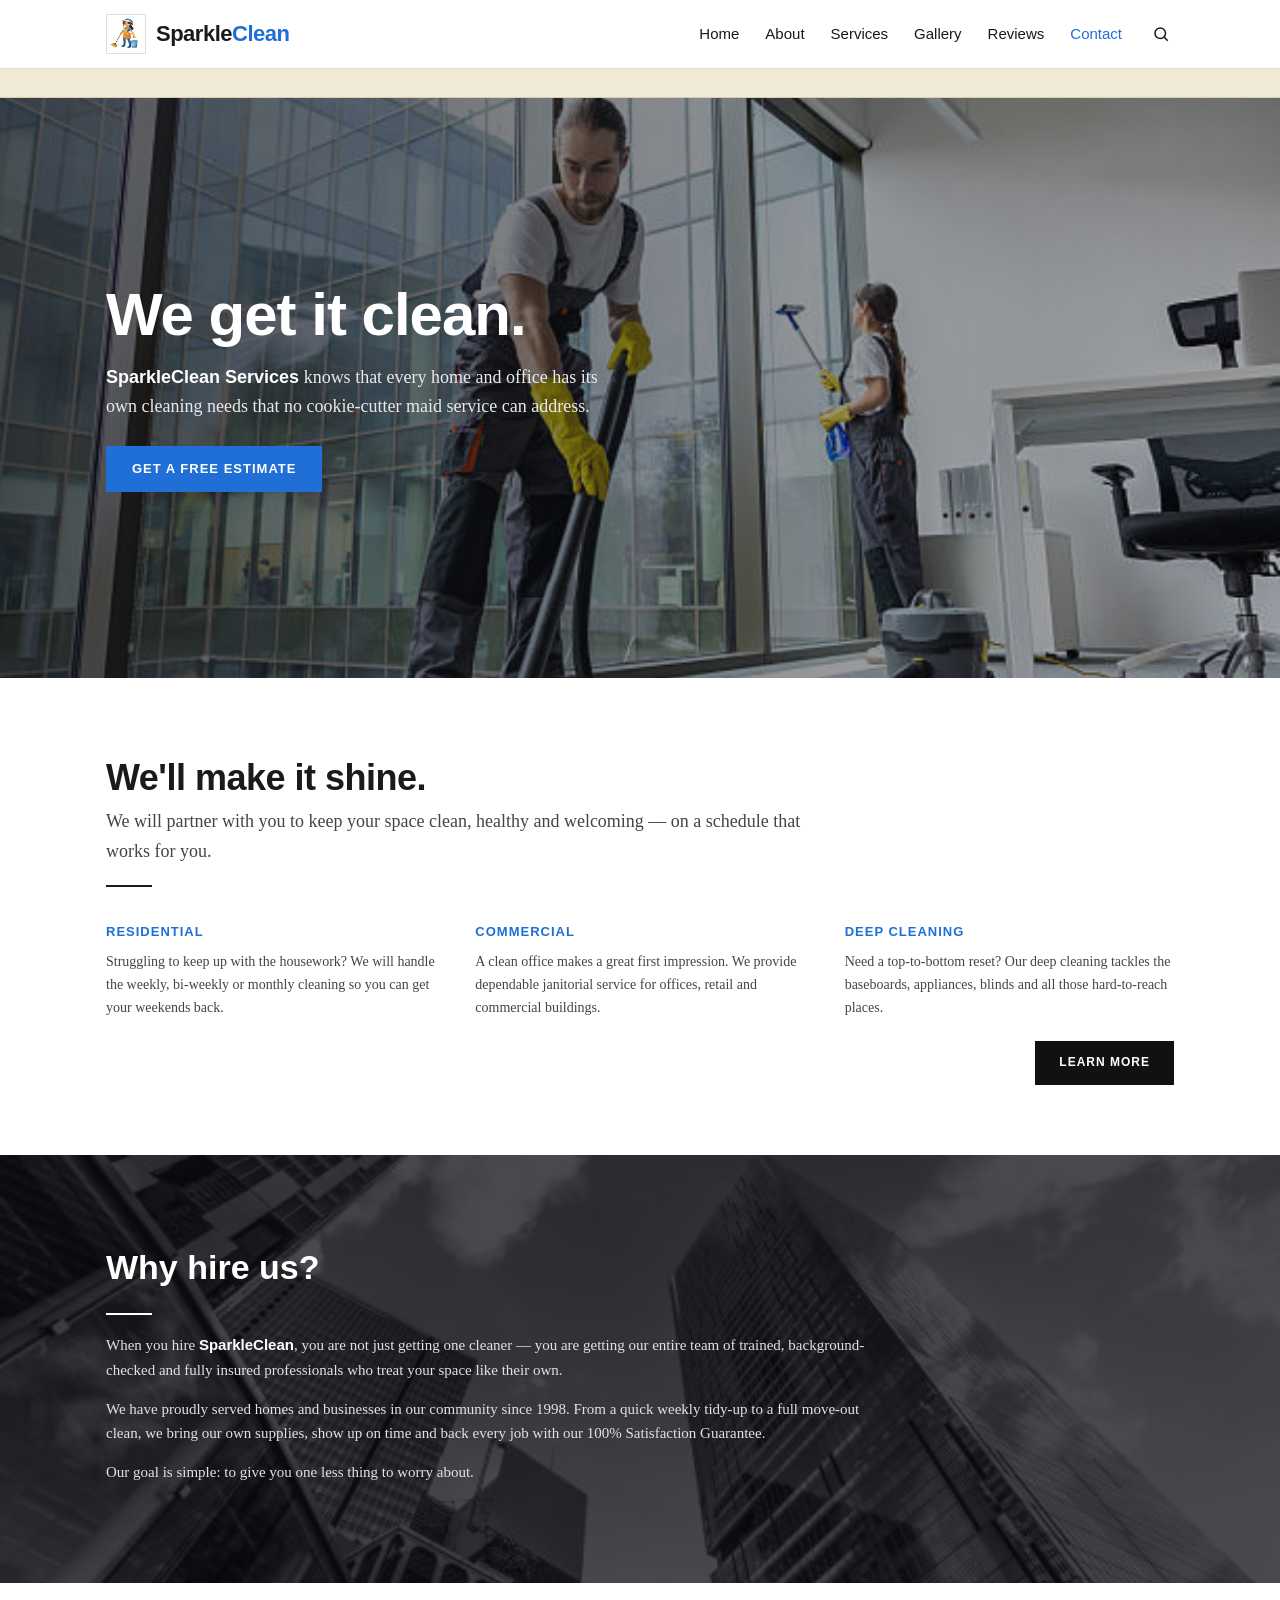
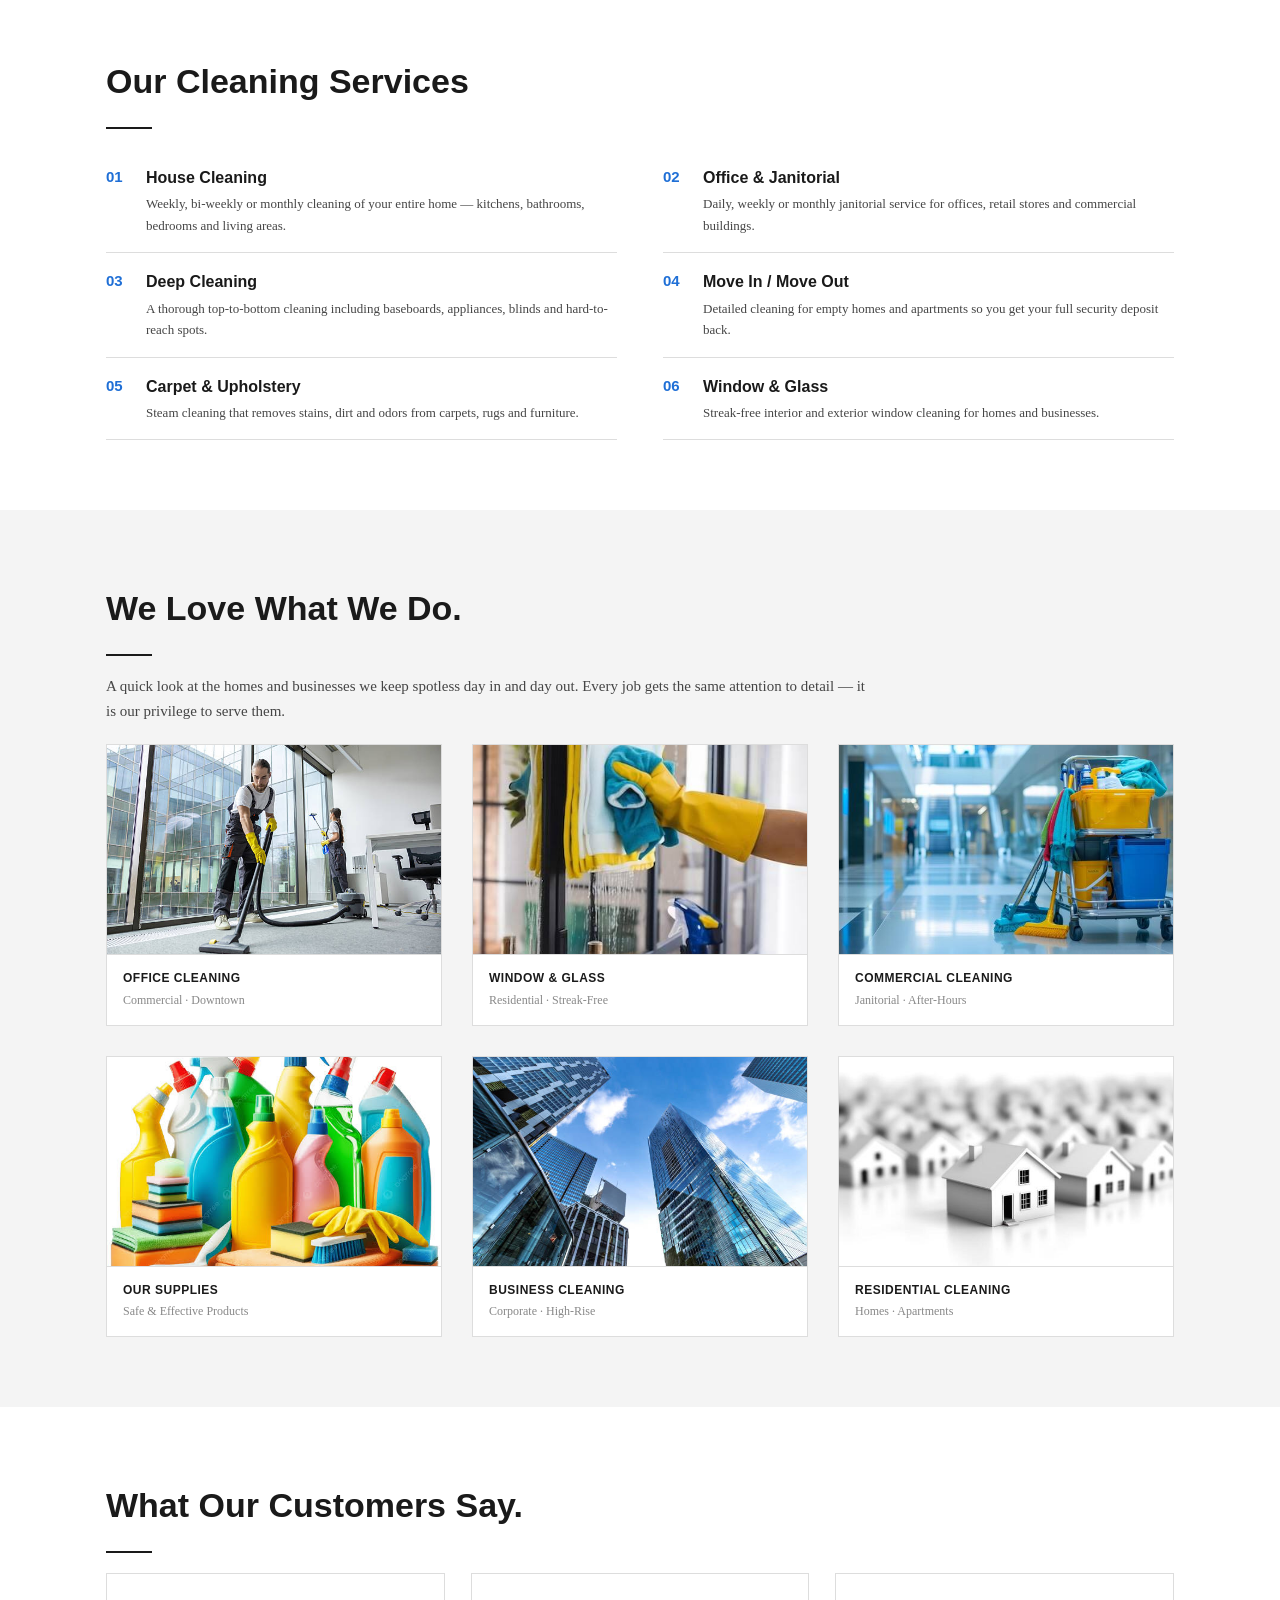
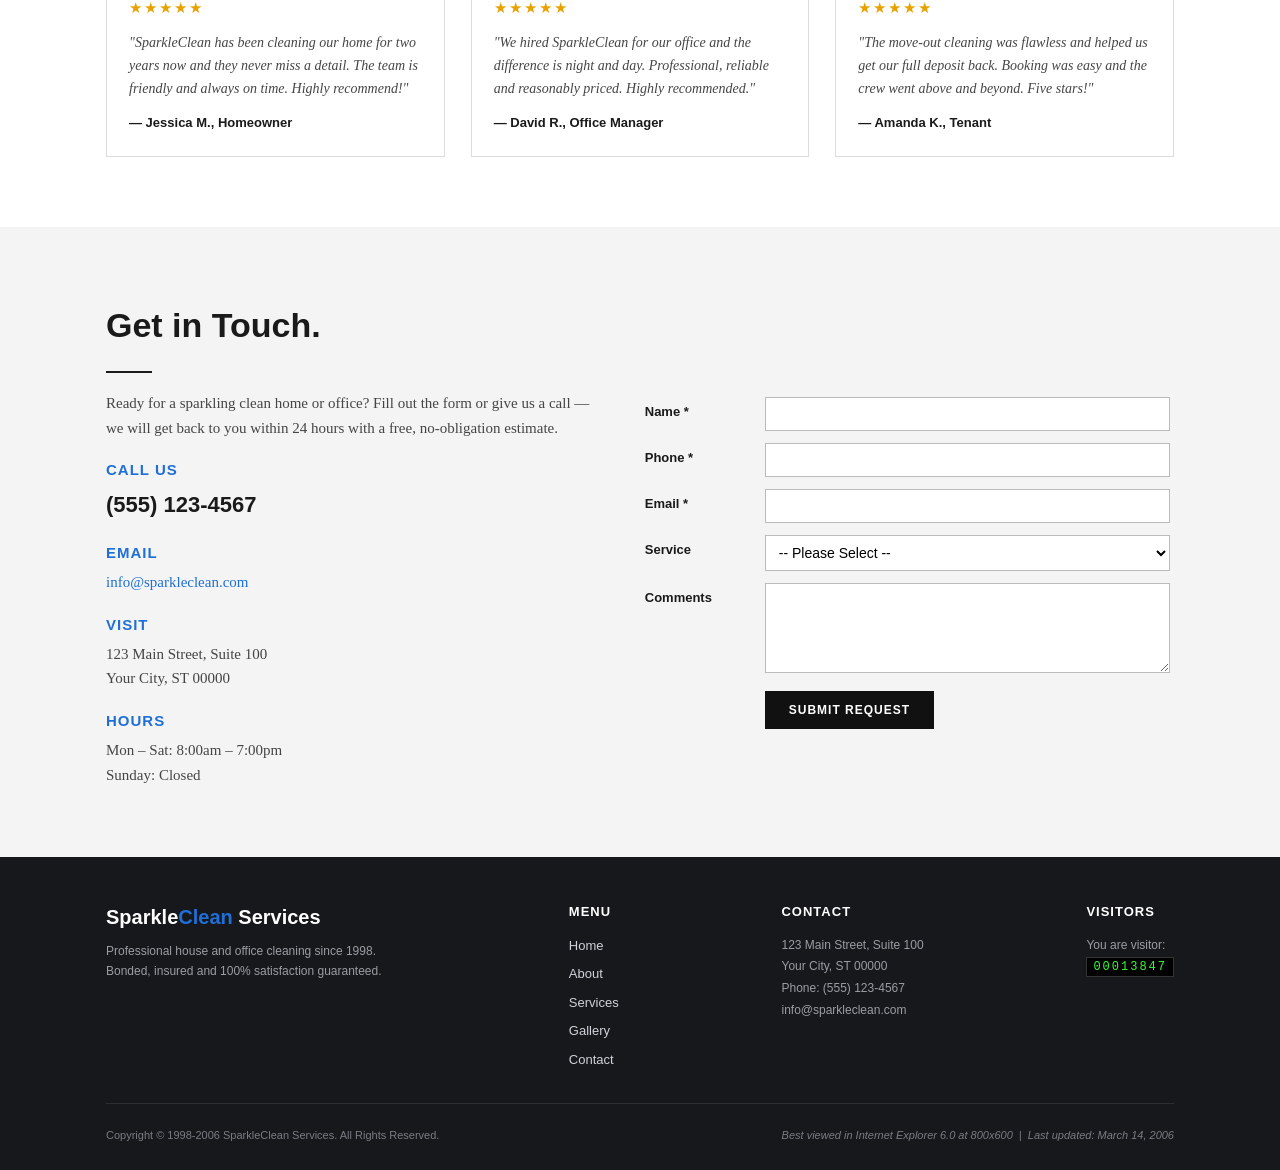
<file: index.html>
<!DOCTYPE html>
<html lang="en">
<head>
  <meta charset="utf-8">
  <meta name="viewport" content="width=device-width, initial-scale=1.0">
  <title>SparkleClean Services - House &amp; Office Cleaning</title>
  <meta name="description" content="SparkleClean Services - Professional house and office cleaning since 1998. Reliable, affordable, bonded and insured. Call today for a FREE estimate!">
  <link rel="stylesheet" href="css/style.css">
</head>
<body>

  <!-- ============ HEADER ============ -->
  <header class="site-header">
    <div class="hdr-inner">
      <a href="#top" class="brand">
        <img src="assets/images/cleaner-mascot.jpg" alt="SparkleClean logo">
        <span class="bt">Sparkle<span>Clean</span></span>
      </a>
      <nav class="mainnav">
        <a href="#top" class="active">Home</a>
        <a href="#about">About</a>
        <a href="#services">Services</a>
        <a href="#gallery">Gallery</a>
        <a href="#testimonials">Reviews</a>
        <a href="#contact">Contact</a>
        <button class="searchbtn" id="searchBtn" aria-label="Show search">
          <svg width="18" height="18" viewBox="0 0 24 24" fill="none" stroke="currentColor" stroke-width="2">
            <circle cx="11" cy="11" r="7"></circle><line x1="21" y1="21" x2="16.5" y2="16.5"></line>
          </svg>
        </button>
        <span class="searchbox" id="searchBox"><input type="text" placeholder="Search..."></span>
      </nav>
    </div>
  </header>

  <!-- ============ MARQUEE STRIP (kept) ============ -->
  <div class="marquee-strip">
    <span class="track">&#9733; SPECIAL OFFER: Save 10% on your first cleaning when you mention this website! &nbsp; &bull; &nbsp;
      Now booking new customers in your area &mdash; call (555) 123-4567 today! &nbsp; &bull; &nbsp; &#9733;</span>
  </div>

  <!-- ============ HERO ============ -->
  <section class="hero" id="top">
    <div class="wrap hero-inner">
      <h1>We get it clean.</h1>
      <p><span class="lead-name">SparkleClean Services</span> knows that every home and office
      has its own cleaning needs that no cookie-cutter maid service can address.</p>
      <a href="#contact" class="hero-cta">Get a Free Estimate</a>
    </div>
  </section>

  <!-- ============ INTRO + FEATURES ============ -->
  <section class="section intro">
    <div class="wrap">
      <h2>We'll make it shine.</h2>
      <p class="sub">We will partner with you to keep your space clean, healthy and welcoming &mdash;
      on a schedule that works for you.</p>
      <div class="rule"></div>

      <div class="features">
        <div class="feature">
          <div class="flabel">Residential</div>
          <p>Struggling to keep up with the housework? We will handle the weekly, bi-weekly or
          monthly cleaning so you can get your weekends back.</p>
        </div>
        <div class="feature">
          <div class="flabel">Commercial</div>
          <p>A clean office makes a great first impression. We provide dependable janitorial
          service for offices, retail and commercial buildings.</p>
        </div>
        <div class="feature">
          <div class="flabel">Deep Cleaning</div>
          <p>Need a top-to-bottom reset? Our deep cleaning tackles the baseboards, appliances,
          blinds and all those hard-to-reach places.</p>
        </div>
      </div>

      <div class="learn-wrap">
        <a href="#services" class="btn-black">Learn More</a>
      </div>
    </div>
  </section>

  <!-- ============ WHY BAND (full-bleed dark photo) ============ -->
  <section class="whyband" id="about">
    <div class="wrap">
      <h2>Why hire us?</h2>
      <div class="rule"></div>
      <p>When you hire <span class="lead-name">SparkleClean</span>, you are not just getting one
      cleaner &mdash; you are getting our entire team of trained, background-checked and fully
      insured professionals who treat your space like their own.</p>
      <p>We have proudly served homes and businesses in our community since 1998. From a quick
      weekly tidy-up to a full move-out clean, we bring our own supplies, show up on time and
      back every job with our 100% Satisfaction Guarantee.</p>
      <p>Our goal is simple: to give you one less thing to worry about.</p>
    </div>
  </section>

  <!-- ============ SERVICES ============ -->
  <section class="section services" id="services">
    <div class="wrap">
      <h2>Our Cleaning Services</h2>
      <div class="rule"></div>
      <div class="svc-grid">
        <div class="svc-row">
          <div class="num">01</div>
          <div><h3>House Cleaning</h3><p>Weekly, bi-weekly or monthly cleaning of your entire home &mdash; kitchens, bathrooms, bedrooms and living areas.</p></div>
        </div>
        <div class="svc-row">
          <div class="num">02</div>
          <div><h3>Office &amp; Janitorial</h3><p>Daily, weekly or monthly janitorial service for offices, retail stores and commercial buildings.</p></div>
        </div>
        <div class="svc-row">
          <div class="num">03</div>
          <div><h3>Deep Cleaning</h3><p>A thorough top-to-bottom cleaning including baseboards, appliances, blinds and hard-to-reach spots.</p></div>
        </div>
        <div class="svc-row">
          <div class="num">04</div>
          <div><h3>Move In / Move Out</h3><p>Detailed cleaning for empty homes and apartments so you get your full security deposit back.</p></div>
        </div>
        <div class="svc-row">
          <div class="num">05</div>
          <div><h3>Carpet &amp; Upholstery</h3><p>Steam cleaning that removes stains, dirt and odors from carpets, rugs and furniture.</p></div>
        </div>
        <div class="svc-row">
          <div class="num">06</div>
          <div><h3>Window &amp; Glass</h3><p>Streak-free interior and exterior window cleaning for homes and businesses.</p></div>
        </div>
      </div>
    </div>
  </section>

  <!-- ============ GALLERY (card grid) ============ -->
  <section class="section section-gray" id="gallery">
    <div class="wrap">
      <h2 style="font-family:Arial,sans-serif;font-size:34px;font-weight:bold;color:#1a1a1a;">We Love What We Do.</h2>
      <div class="rule"></div>
      <p style="max-width:760px;">A quick look at the homes and businesses we keep spotless day in and day out.
      Every job gets the same attention to detail &mdash; it is our privilege to serve them.</p>

      <div class="grid-cards">
        <div class="card">
          <div class="thumb"><img src="assets/images/office-vacuum.jpg" alt="Office cleaning"></div>
          <div class="cap"><div class="k">Office Cleaning</div><div class="d">Commercial &middot; Downtown</div></div>
        </div>
        <div class="card">
          <div class="thumb"><img src="assets/images/glass-cleaning.jpg" alt="Window and glass cleaning"></div>
          <div class="cap"><div class="k">Window &amp; Glass</div><div class="d">Residential &middot; Streak-Free</div></div>
        </div>
        <div class="card">
          <div class="thumb"><img src="assets/images/office-corridor.jpg" alt="Commercial corridor cleaning"></div>
          <div class="cap"><div class="k">Commercial Cleaning</div><div class="d">Janitorial &middot; After-Hours</div></div>
        </div>
        <div class="card">
          <div class="thumb"><img src="assets/images/cleaning-supplies.jpg" alt="Cleaning supplies"></div>
          <div class="cap"><div class="k">Our Supplies</div><div class="d">Safe &amp; Effective Products</div></div>
        </div>
        <div class="card">
          <div class="thumb"><img src="assets/images/corporate-building.jpg" alt="Corporate building cleaning"></div>
          <div class="cap"><div class="k">Business Cleaning</div><div class="d">Corporate &middot; High-Rise</div></div>
        </div>
        <div class="card">
          <div class="thumb"><img src="assets/images/residential-homes.jpg" alt="Residential home cleaning"></div>
          <div class="cap"><div class="k">Residential Cleaning</div><div class="d">Homes &middot; Apartments</div></div>
        </div>
      </div>
    </div>
  </section>

  <!-- ============ TESTIMONIALS ============ -->
  <section class="section" id="testimonials">
    <div class="wrap">
      <h2 style="font-family:Arial,sans-serif;font-size:34px;font-weight:bold;color:#1a1a1a;">What Our Customers Say.</h2>
      <div class="rule"></div>
      <div class="testi-grid">
        <div class="testi">
          <div class="stars">&#9733;&#9733;&#9733;&#9733;&#9733;</div>
          <div class="q">"SparkleClean has been cleaning our home for two years now and they never miss a detail. The team is friendly and always on time. Highly recommend!"</div>
          <div class="who">&mdash; Jessica M., Homeowner</div>
        </div>
        <div class="testi">
          <div class="stars">&#9733;&#9733;&#9733;&#9733;&#9733;</div>
          <div class="q">"We hired SparkleClean for our office and the difference is night and day. Professional, reliable and reasonably priced. Highly recommended."</div>
          <div class="who">&mdash; David R., Office Manager</div>
        </div>
        <div class="testi">
          <div class="stars">&#9733;&#9733;&#9733;&#9733;&#9733;</div>
          <div class="q">"The move-out cleaning was flawless and helped us get our full deposit back. Booking was easy and the crew went above and beyond. Five stars!"</div>
          <div class="who">&mdash; Amanda K., Tenant</div>
        </div>
      </div>
    </div>
  </section>

  <!-- ============ CONTACT ============ -->
  <section class="section section-gray contact" id="contact">
    <div class="wrap">
      <h2 style="font-family:Arial,sans-serif;font-size:34px;font-weight:bold;color:#1a1a1a;">Get in Touch.</h2>
      <div class="rule"></div>
      <div class="contact-cols">
        <div class="contact-info">
          <p>Ready for a sparkling clean home or office? Fill out the form or give us a call &mdash;
          we will get back to you within 24 hours with a free, no-obligation estimate.</p>
          <h3>Call Us</h3>
          <p class="big">(555) 123-4567</p>
          <h3>Email</h3>
          <p><a href="mailto:info@sparkleclean.com">info@sparkleclean.com</a></p>
          <h3>Visit</h3>
          <p>123 Main Street, Suite 100<br>Your City, ST 00000</p>
          <h3>Hours</h3>
          <p>Mon &ndash; Sat: 8:00am &ndash; 7:00pm<br>Sunday: Closed</p>
        </div>
        <div class="contact-form">
          <form name="quoteform" id="quoteForm" onsubmit="return submitQuote();" action="#">
            <table class="formtable">
              <tr><td class="lbl">Name *</td><td><input type="text" name="name"></td></tr>
              <tr><td class="lbl">Phone *</td><td><input type="text" name="phone"></td></tr>
              <tr><td class="lbl">Email *</td><td><input type="text" name="email"></td></tr>
              <tr><td class="lbl">Service</td><td>
                <select name="service">
                  <option>-- Please Select --</option>
                  <option>House Cleaning</option>
                  <option>Office &amp; Janitorial</option>
                  <option>Deep Cleaning</option>
                  <option>Move In / Move Out</option>
                  <option>Carpet &amp; Upholstery</option>
                  <option>Window &amp; Glass</option>
                </select>
              </td></tr>
              <tr><td class="lbl">Comments</td><td><textarea name="comments"></textarea></td></tr>
              <tr><td class="lbl"></td><td><button type="submit" class="btn-black">Submit Request</button></td></tr>
            </table>
          </form>
        </div>
      </div>
    </div>
  </section>

  <!-- ============ FOOTER ============ -->
  <footer class="site-footer">
    <div class="wrap">
      <div class="foot-top">
        <div class="foot-brand">
          <div class="bt">Sparkle<span>Clean</span> Services</div>
          <p>Professional house and office cleaning since 1998. Bonded, insured and 100% satisfaction guaranteed.</p>
        </div>
        <div class="foot-col foot-links">
          <h4>Menu</h4>
          <a href="#top">Home</a>
          <a href="#about">About</a>
          <a href="#services">Services</a>
          <a href="#gallery">Gallery</a>
          <a href="#contact">Contact</a>
        </div>
        <div class="foot-col">
          <h4>Contact</h4>
          <div class="foot-contact">
            123 Main Street, Suite 100<br>
            Your City, ST 00000<br>
            Phone: (555) 123-4567<br>
            info@sparkleclean.com
          </div>
        </div>
        <div class="foot-col">
          <h4>Visitors</h4>
          <div class="foot-contact">
            You are visitor:<br>
            <span class="hitcounter" id="hitcounter">00013847</span>
          </div>
        </div>
      </div>
      <div class="foot-bottom">
        <span>Copyright &copy; 1998-2006 SparkleClean Services. All Rights Reserved.</span>
        <span class="bestview">Best viewed in Internet Explorer 6.0 at 800x600 &nbsp;|&nbsp; Last updated: March 14, 2006</span>
      </div>
    </div>
  </footer>

  <script src="js/main.js"></script>
</body>
</html>
</file>
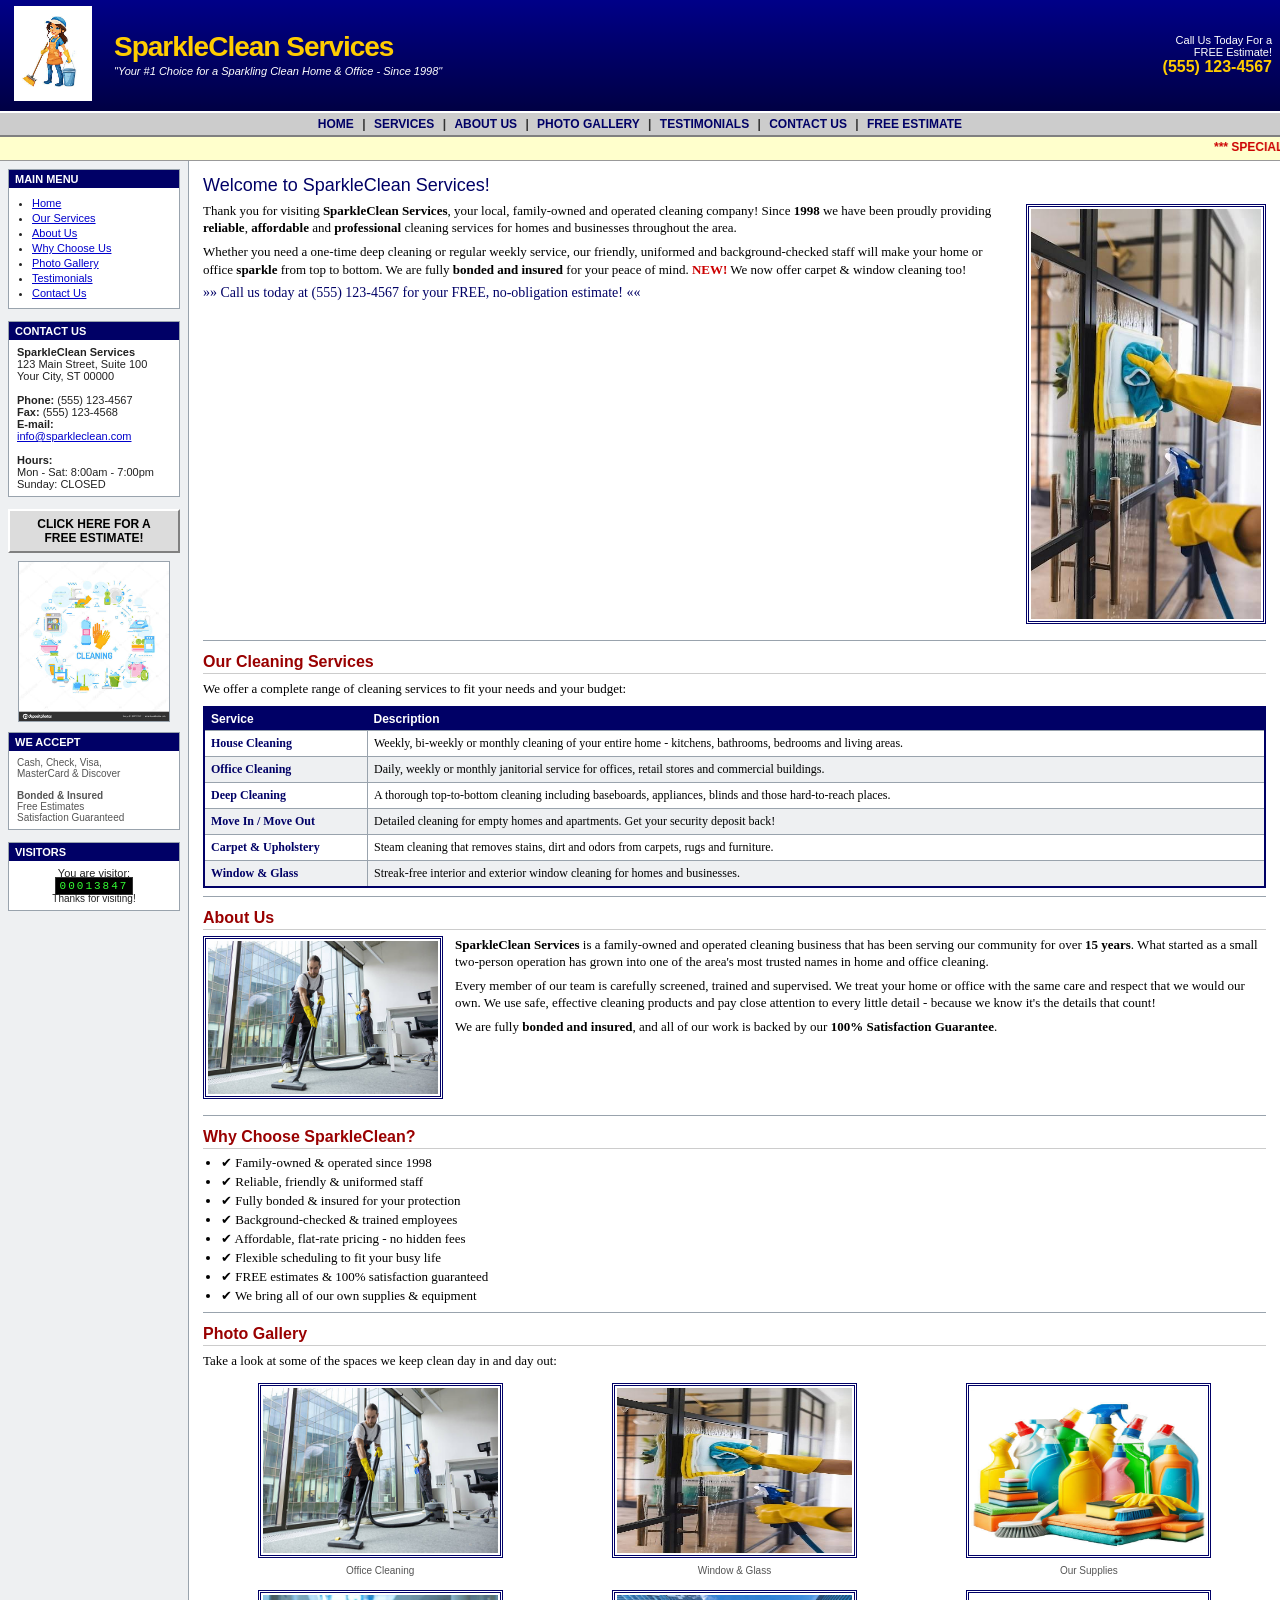
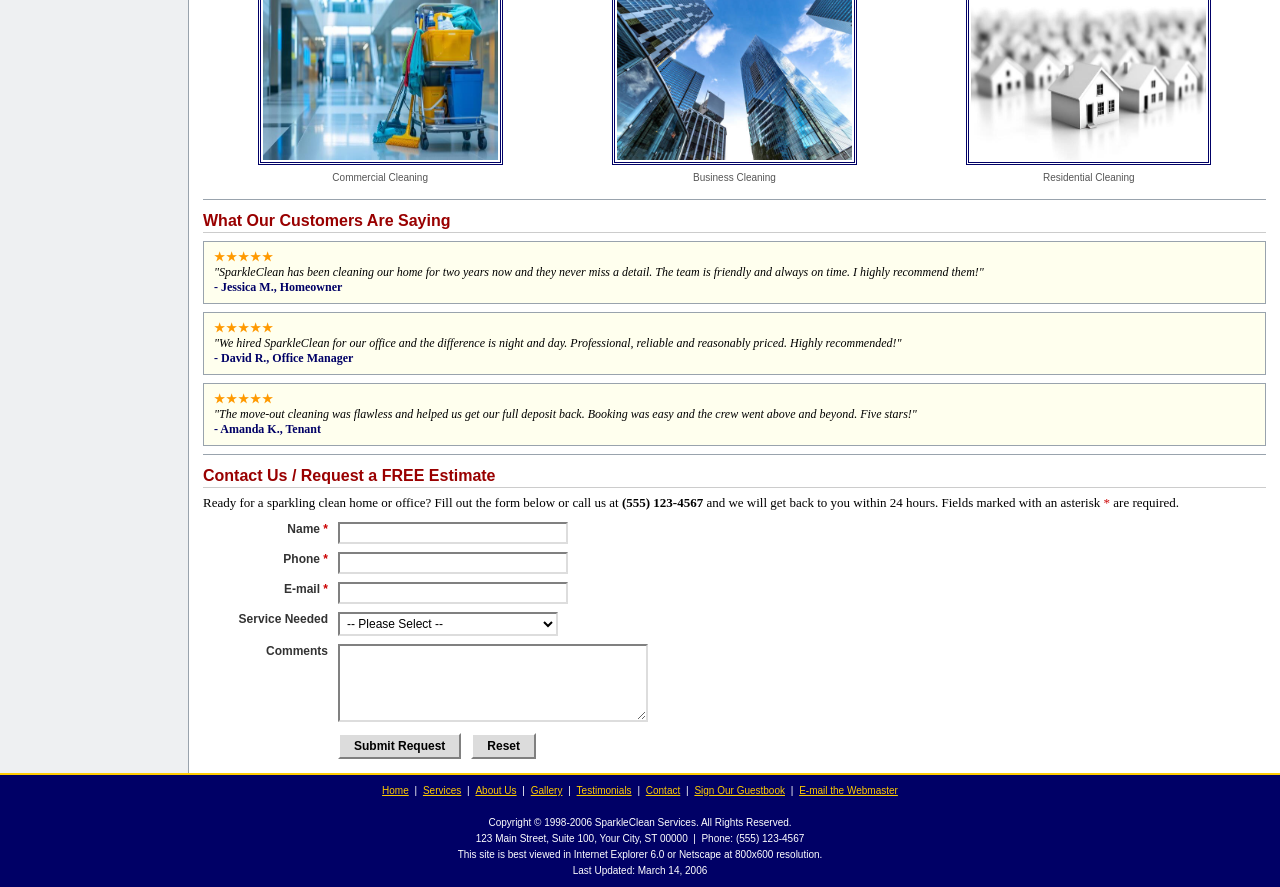
<file: vintage/index.html>
<!DOCTYPE html>
<html>
<head>
  <meta http-equiv="Content-Type" content="text/html; charset=windows-1252">
  <title>SparkleClean Services - House &amp; Office Cleaning - Welcome!!</title>
  <meta name="keywords" content="cleaning, house cleaning, maid service, office cleaning, janitorial, carpet cleaning, cleaning company">
  <meta name="description" content="SparkleClean Services - Professional House and Office Cleaning. Serving your area since 1998. Call today for a FREE estimate!">
  <link rel="stylesheet" type="text/css" href="css/style.css">
</head>
<body>

<div class="page">

  <!-- ============ HEADER BANNER ============ -->
  <table class="header" cellpadding="0" cellspacing="0">
    <tr>
      <td class="logo-cell"><img src="assets/images/cleaner-mascot.jpg" alt="SparkleClean mascot" width="74"></td>
      <td class="title-cell">
        <h1>SparkleClean Services</h1>
        <span class="tagline">&quot;Your #1 Choice for a Sparkling Clean Home &amp; Office - Since 1998&quot;</span>
      </td>
      <td class="header-contact">
        Call Us Today For a<br>FREE Estimate!<br>
        <b>(555) 123-4567</b>
      </td>
    </tr>
  </table>

  <!-- ============ NAV BAR ============ -->
  <div class="navbar">
    <a href="#top">HOME</a> |
    <a href="#services">SERVICES</a> |
    <a href="#about">ABOUT US</a> |
    <a href="#gallery">PHOTO GALLERY</a> |
    <a href="#testimonials">TESTIMONIALS</a> |
    <a href="#contact">CONTACT US</a> |
    <a href="#contact">FREE ESTIMATE</a>
  </div>

  <!-- ============ ANNOUNCEMENT MARQUEE ============ -->
  <div class="announce">
    <marquee scrollamount="4" behavior="scroll" direction="left">
      *** SPECIAL OFFER *** Save 10% on your FIRST cleaning when you mention this website! ***
      Now booking new customers in your area! *** Call (555) 123-4567 today! ***
    </marquee>
  </div>

  <!-- ============ MAIN TWO-COLUMN LAYOUT ============ -->
  <table class="main" cellpadding="0" cellspacing="0">
    <tr>

      <!-- ----- LEFT SIDEBAR ----- -->
      <td class="sidebar" id="top">

        <div class="box">
          <div class="box-title">MAIN MENU</div>
          <div class="box-body">
            <ul>
              <li><a href="#top">Home</a></li>
              <li><a href="#services">Our Services</a></li>
              <li><a href="#about">About Us</a></li>
              <li><a href="#why">Why Choose Us</a></li>
              <li><a href="#gallery">Photo Gallery</a></li>
              <li><a href="#testimonials">Testimonials</a></li>
              <li><a href="#contact">Contact Us</a></li>
            </ul>
          </div>
        </div>

        <div class="box">
          <div class="box-title">CONTACT US</div>
          <div class="box-body">
            <b>SparkleClean Services</b><br>
            123 Main Street, Suite 100<br>
            Your City, ST 00000<br><br>
            <b>Phone:</b> (555) 123-4567<br>
            <b>Fax:</b> (555) 123-4568<br>
            <b>E-mail:</b><br>
            <a href="mailto:info@sparkleclean.com">info@sparkleclean.com</a><br><br>
            <b>Hours:</b><br>
            Mon - Sat: 8:00am - 7:00pm<br>
            Sunday: CLOSED
          </div>
        </div>

        <a href="#contact" class="btn2000">CLICK HERE FOR A<br>FREE ESTIMATE!</a>

        <div class="clipart">
          <img src="assets/images/cleaning-icons.jpg" alt="Cleaning services">
        </div>

        <div class="box">
          <div class="box-title">WE ACCEPT</div>
          <div class="box-body paycards">
            Cash, Check, Visa,<br>
            MasterCard &amp; Discover<br><br>
            <b>Bonded &amp; Insured</b><br>
            Free Estimates<br>
            Satisfaction Guaranteed
          </div>
        </div>

        <div class="box">
          <div class="box-title">VISITORS</div>
          <div class="box-body" style="text-align:center;">
            You are visitor:<br>
            <span class="hitcounter" id="hitcounter">00013847</span><br>
            <span class="small">Thanks for visiting!</span>
          </div>
        </div>

      </td>

      <!-- ----- RIGHT CONTENT ----- -->
      <td class="content">

        <!-- WELCOME -->
        <div class="welcome-title">Welcome to SparkleClean Services!</div>
        <img src="assets/images/glass-cleaning.jpg" alt="Cleaning a glass door" class="photo imgright" width="230">
        <p>
          Thank you for visiting <b>SparkleClean Services</b>, your local, family-owned and
          operated cleaning company! Since <b>1998</b> we have been proudly providing
          <b>reliable</b>, <b>affordable</b> and <b>professional</b> cleaning services for
          homes and businesses throughout the area.
        </p>
        <p>
          Whether you need a one-time deep cleaning or regular weekly service, our friendly,
          uniformed and background-checked staff will make your home or office
          <b>sparkle</b> from top to bottom. We are fully <b>bonded and insured</b> for your
          peace of mind. <span class="blink">NEW!</span> We now offer carpet &amp; window
          cleaning too!
        </p>
        <p class="comic" style="color:#000066; font-size:14px;">
          &raquo;&raquo; Call us today at (555) 123-4567 for your FREE, no-obligation estimate! &laquo;&laquo;
        </p>
        <div class="clearfix"></div>
        <hr>

        <!-- SERVICES -->
        <a name="services"></a>
        <h2>Our Cleaning Services</h2>
        <p>We offer a complete range of cleaning services to fit your needs and your budget:</p>
        <table class="services" cellpadding="0" cellspacing="0">
          <tr>
            <th>Service</th>
            <th>Description</th>
          </tr>
          <tr>
            <td class="svc">House Cleaning</td>
            <td>Weekly, bi-weekly or monthly cleaning of your entire home - kitchens, bathrooms, bedrooms and living areas.</td>
          </tr>
          <tr class="alt">
            <td class="svc">Office Cleaning</td>
            <td>Daily, weekly or monthly janitorial service for offices, retail stores and commercial buildings.</td>
          </tr>
          <tr>
            <td class="svc">Deep Cleaning</td>
            <td>A thorough top-to-bottom cleaning including baseboards, appliances, blinds and those hard-to-reach places.</td>
          </tr>
          <tr class="alt">
            <td class="svc">Move In / Move Out</td>
            <td>Detailed cleaning for empty homes and apartments. Get your security deposit back!</td>
          </tr>
          <tr>
            <td class="svc">Carpet &amp; Upholstery</td>
            <td>Steam cleaning that removes stains, dirt and odors from carpets, rugs and furniture.</td>
          </tr>
          <tr class="alt">
            <td class="svc">Window &amp; Glass</td>
            <td>Streak-free interior and exterior window cleaning for homes and businesses.</td>
          </tr>
        </table>
        <hr>

        <!-- ABOUT -->
        <a name="about"></a>
        <h2>About Us</h2>
        <img src="assets/images/office-vacuum.jpg" alt="Our cleaning team at work" class="photo imgleft" width="230">
        <p>
          <b>SparkleClean Services</b> is a family-owned and operated cleaning business that
          has been serving our community for over <b>15 years</b>. What started as a small
          two-person operation has grown into one of the area's most trusted names in home
          and office cleaning.
        </p>
        <p>
          Every member of our team is carefully screened, trained and supervised. We treat
          your home or office with the same care and respect that we would our own. We use
          safe, effective cleaning products and pay close attention to every little detail -
          because we know it's the details that count!
        </p>
        <p>
          We are fully <b>bonded and insured</b>, and all of our work is backed by our
          <b>100% Satisfaction Guarantee</b>.
        </p>
        <div class="clearfix"></div>
        <hr>

        <!-- WHY -->
        <a name="why"></a>
        <h2>Why Choose SparkleClean?</h2>
        <ul class="checks">
          <li>&#10004; Family-owned &amp; operated since 1998</li>
          <li>&#10004; Reliable, friendly &amp; uniformed staff</li>
          <li>&#10004; Fully bonded &amp; insured for your protection</li>
          <li>&#10004; Background-checked &amp; trained employees</li>
          <li>&#10004; Affordable, flat-rate pricing - no hidden fees</li>
          <li>&#10004; Flexible scheduling to fit your busy life</li>
          <li>&#10004; FREE estimates &amp; 100% satisfaction guaranteed</li>
          <li>&#10004; We bring all of our own supplies &amp; equipment</li>
        </ul>
        <hr>

        <!-- GALLERY -->
        <a name="gallery"></a>
        <h2>Photo Gallery</h2>
        <p>Take a look at some of the spaces we keep clean day in and day out:</p>
        <table class="gallery" cellpadding="0" cellspacing="0">
          <tr>
            <td><img src="assets/images/office-vacuum.jpg" alt="Office vacuuming"><br><span class="cap">Office Cleaning</span></td>
            <td><img src="assets/images/glass-cleaning.jpg" alt="Glass cleaning"><br><span class="cap">Window &amp; Glass</span></td>
            <td><img src="assets/images/cleaning-supplies.jpg" alt="Cleaning supplies"><br><span class="cap">Our Supplies</span></td>
          </tr>
          <tr>
            <td><img src="assets/images/office-corridor.jpg" alt="Office corridor"><br><span class="cap">Commercial Cleaning</span></td>
            <td><img src="assets/images/corporate-building.jpg" alt="Corporate building"><br><span class="cap">Business Cleaning</span></td>
            <td><img src="assets/images/residential-homes.jpg" alt="Residential homes"><br><span class="cap">Residential Cleaning</span></td>
          </tr>
        </table>
        <hr>

        <!-- TESTIMONIALS -->
        <a name="testimonials"></a>
        <h2>What Our Customers Are Saying</h2>
        <div class="testi">
          <span class="stars">&#9733;&#9733;&#9733;&#9733;&#9733;</span><br>
          &quot;SparkleClean has been cleaning our home for two years now and they never miss a
          detail. The team is friendly and always on time. I highly recommend them!&quot;<br>
          <span class="who">- Jessica M., Homeowner</span>
        </div>
        <div class="testi">
          <span class="stars">&#9733;&#9733;&#9733;&#9733;&#9733;</span><br>
          &quot;We hired SparkleClean for our office and the difference is night and day.
          Professional, reliable and reasonably priced. Highly recommended!&quot;<br>
          <span class="who">- David R., Office Manager</span>
        </div>
        <div class="testi">
          <span class="stars">&#9733;&#9733;&#9733;&#9733;&#9733;</span><br>
          &quot;The move-out cleaning was flawless and helped us get our full deposit back.
          Booking was easy and the crew went above and beyond. Five stars!&quot;<br>
          <span class="who">- Amanda K., Tenant</span>
        </div>
        <hr>

        <!-- CONTACT -->
        <a name="contact"></a>
        <h2>Contact Us / Request a FREE Estimate</h2>
        <p>
          Ready for a sparkling clean home or office? Fill out the form below or call us at
          <b>(555) 123-4567</b> and we will get back to you within 24 hours. Fields marked
          with an asterisk <span class="required">*</span> are required.
        </p>
        <form name="quoteform" id="quoteForm" onsubmit="return submitQuote();" action="#">
          <table class="formtable" cellpadding="0" cellspacing="0">
            <tr>
              <td class="lbl">Name <span class="required">*</span></td>
              <td><input type="text" name="name" class="txt"></td>
            </tr>
            <tr>
              <td class="lbl">Phone <span class="required">*</span></td>
              <td><input type="text" name="phone" class="txt"></td>
            </tr>
            <tr>
              <td class="lbl">E-mail <span class="required">*</span></td>
              <td><input type="text" name="email" class="txt"></td>
            </tr>
            <tr>
              <td class="lbl">Service Needed</td>
              <td>
                <select name="service" class="txt">
                  <option>-- Please Select --</option>
                  <option>House Cleaning</option>
                  <option>Office Cleaning</option>
                  <option>Deep Cleaning</option>
                  <option>Move In / Move Out</option>
                  <option>Carpet &amp; Upholstery</option>
                  <option>Window &amp; Glass</option>
                </select>
              </td>
            </tr>
            <tr>
              <td class="lbl">Comments</td>
              <td><textarea name="comments" class="txt"></textarea></td>
            </tr>
            <tr>
              <td class="lbl">&nbsp;</td>
              <td>
                <input type="submit" value="Submit Request" class="formbtn">
                &nbsp;
                <input type="reset" value="Reset" class="formbtn">
              </td>
            </tr>
          </table>
        </form>

      </td>
    </tr>
  </table>

  <!-- ============ FOOTER ============ -->
  <div class="footer">
    <div class="fnav">
      <a href="#top">Home</a> |
      <a href="#services">Services</a> |
      <a href="#about">About Us</a> |
      <a href="#gallery">Gallery</a> |
      <a href="#testimonials">Testimonials</a> |
      <a href="#contact">Contact</a> |
      <a href="#">Sign Our Guestbook</a> |
      <a href="mailto:webmaster@sparkleclean.com">E-mail the Webmaster</a>
    </div>
    <br>
    Copyright &copy; 1998-2006 SparkleClean Services. All Rights Reserved.<br>
    123 Main Street, Suite 100, Your City, ST 00000 &nbsp;|&nbsp; Phone: (555) 123-4567<br>
    This site is best viewed in Internet Explorer 6.0 or Netscape at 800x600 resolution.<br>
    Last Updated: March 14, 2006
  </div>

</div><!-- /page -->

<script type="text/javascript" src="js/main.js"></script>
</body>
</html>
</file>
<file: css/style.css>
/* =====================================================================
   SparkleClean Services  --  hybrid layout
   Big full-bleed grayscale hero + minimal full-width sections
   (durankinst.com-inspired structure) with a generic / slightly dated
   character: muted palette, Times body copy, a scrolling marquee, and
   a hit-counter footer.
   ===================================================================== */

* { margin: 0; padding: 0; box-sizing: border-box; }

:root {
  --ink: #1a1a1a;
  --body: #454545;
  --blue: #1f6fd6;
  --line: #dddddd;
  --panel: #f4f4f4;
}

html { scroll-behavior: smooth; }
html, body { overflow-x: hidden; max-width: 100%; }

body {
  font-family: "Times New Roman", Times, Georgia, serif;
  font-size: 15px;
  line-height: 1.65;
  color: var(--body);
  background: #ffffff;
}

h1, h2, h3, h4, .sans {
  font-family: Arial, Helvetica, "Segoe UI", sans-serif;
  color: var(--ink);
}

a { color: var(--blue); text-decoration: none; }
a:hover { text-decoration: underline; }
img { display: block; max-width: 100%; }

.wrap { max-width: 1120px; margin: 0 auto; padding: 0 26px; }
.section { padding: 70px 0; }
.section-gray { background: var(--panel); }

/* Short accent rule under headings (durankinst detail) */
.rule { width: 46px; height: 2px; background: var(--ink); margin: 18px 0; }

/* ---------- Header ---------- */
.site-header {
  position: sticky;
  top: 0;
  z-index: 50;
  background: #ffffff;
  border-bottom: 1px solid var(--line);
}
.hdr-inner {
  max-width: 1120px;
  margin: 0 auto;
  padding: 14px 26px;
  display: flex;
  align-items: center;
  justify-content: space-between;
}
.brand { display: flex; align-items: center; gap: 10px; }
.brand img { width: 40px; height: 40px; border: 1px solid var(--line); background: #fff; }
.brand .bt {
  font-family: Arial, Helvetica, sans-serif;
  font-weight: bold;
  font-size: 22px;
  color: var(--ink);
  letter-spacing: -.5px;
}
.brand .bt span { color: var(--blue); }

.mainnav { display: flex; align-items: center; gap: 26px; }
.mainnav a {
  font-family: Arial, Helvetica, sans-serif;
  font-size: 15px;
  color: var(--ink);
}
.mainnav a:hover, .mainnav a.active { color: var(--blue); text-decoration: none; }
.searchbtn {
  background: none;
  border: none;
  cursor: pointer;
  color: var(--ink);
  padding: 4px;
  display: inline-flex;
}
.searchbtn:hover { color: var(--blue); }
.searchbox { display: none; margin-left: 8px; }
.searchbox.open { display: inline-block; }
.searchbox input {
  font-family: Arial, sans-serif;
  font-size: 13px;
  padding: 4px 8px;
  border: 1px solid #bbb;
  width: 150px;
}

/* ---------- Marquee strip (kept, dated wink) ---------- */
.marquee-strip {
  background: #efe9d6;
  border-bottom: 1px solid #d8cfb2;
  color: #7a5c00;
  font-family: Arial, Helvetica, sans-serif;
  font-size: 12px;
  font-weight: bold;
  padding: 4px 0;
  overflow: hidden;
  white-space: nowrap;
}
.marquee-strip .track {
  display: inline-block;
  white-space: nowrap;
  padding-left: 100%;
  animation: marq 26s linear infinite;
}
@keyframes marq {
  from { transform: translateX(0); }
  to   { transform: translateX(-100%); }
}

/* ---------- HERO (big full-bleed grayscale banner) ---------- */
.hero {
  position: relative;
  min-height: 580px;
  display: flex;
  align-items: center;
  overflow: hidden;
}
.hero::before {
  content: "";
  position: absolute; inset: 0;
  background: url("../assets/images/office-vacuum.jpg") center 30% / cover no-repeat;
}
.hero::after {
  content: "";
  position: absolute; inset: 0;
  background: linear-gradient(90deg, rgba(12,14,18,.72) 0%, rgba(12,14,18,.5) 45%, rgba(12,14,18,.28) 100%);
}
.hero-inner { position: relative; z-index: 2; width: 100%; }
.hero h1 {
  color: #ffffff;
  font-size: 60px;
  font-weight: bold;
  line-height: 1.02;
  letter-spacing: -1px;
  margin-bottom: 18px;
}
.hero p {
  color: #e9e9ea;
  font-size: 18px;
  max-width: 520px;
  line-height: 1.6;
}
.hero p .lead-name { font-weight: bold; color: #ffffff; font-family: Arial, sans-serif; }
.hero .hero-cta {
  display: inline-block;
  margin-top: 26px;
  font-family: Arial, Helvetica, sans-serif;
  font-size: 13px;
  font-weight: bold;
  letter-spacing: 1px;
  text-transform: uppercase;
  color: #ffffff;
  background: var(--blue);
  padding: 12px 26px;
}
.hero .hero-cta:hover { background: #1a5cb0; text-decoration: none; }

/* ---------- Intro + feature row ---------- */
.intro h2 { font-size: 36px; font-weight: bold; letter-spacing: -.5px; }
.intro .sub { font-size: 18px; color: var(--body); max-width: 720px; }

.features {
  display: grid;
  grid-template-columns: repeat(3, 1fr);
  gap: 40px;
  margin-top: 34px;
}
.feature .flabel {
  font-family: Arial, Helvetica, sans-serif;
  font-size: 13px;
  font-weight: bold;
  letter-spacing: 1px;
  text-transform: uppercase;
  color: var(--blue);
  margin-bottom: 8px;
}
.feature p { font-size: 14px; }
.learn-wrap { text-align: right; margin-top: 22px; }
.btn-black {
  display: inline-block;
  font-family: Arial, Helvetica, sans-serif;
  font-size: 12px;
  font-weight: bold;
  letter-spacing: 1px;
  text-transform: uppercase;
  color: #ffffff;
  background: #111111;
  padding: 12px 24px;
}
.btn-black:hover { background: var(--blue); text-decoration: none; }

/* ---------- Why band (full-bleed dark photo) ---------- */
.whyband {
  position: relative;
  overflow: hidden;
  padding: 84px 0;
}
.whyband::before {
  content: "";
  position: absolute; inset: 0;
  background: url("../assets/images/corporate-building.jpg") center / cover no-repeat;
  filter: grayscale(100%);
}
.whyband::after {
  content: "";
  position: absolute; inset: 0;
  background: rgba(10,12,16,.74);
}
.whyband .wrap { position: relative; z-index: 2; }
.whyband h2 { color: #ffffff; font-size: 34px; font-weight: bold; margin-bottom: 6px; }
.whyband .rule { background: #ffffff; }
.whyband p { color: #e2e2e4; max-width: 780px; margin-bottom: 14px; }
.whyband p .lead-name { color: #fff; font-weight: bold; font-family: Arial, sans-serif; }

/* ---------- Services ---------- */
.services h2 { font-size: 34px; font-weight: bold; }
.svc-grid {
  display: grid;
  grid-template-columns: repeat(2, 1fr);
  gap: 0 46px;
  margin-top: 20px;
}
.svc-row {
  display: flex;
  gap: 14px;
  padding: 16px 0;
  border-bottom: 1px solid var(--line);
}
.svc-row .num {
  font-family: Arial, Helvetica, sans-serif;
  font-weight: bold;
  font-size: 15px;
  color: var(--blue);
  min-width: 26px;
}
.svc-row h3 { font-size: 16px; font-weight: bold; margin-bottom: 2px; }
.svc-row p { font-size: 13px; margin: 0; }

/* ---------- Card grid (gallery, durankinst-style) ---------- */
.grid-cards {
  display: grid;
  grid-template-columns: repeat(3, 1fr);
  gap: 30px;
  margin-top: 20px;
}
.card { border: 1px solid var(--line); background: #fff; }
.card .thumb { height: 210px; overflow: hidden; border-bottom: 1px solid var(--line); }
.card .thumb img { width: 100%; height: 100%; object-fit: cover; }
.card .cap {
  padding: 14px 16px;
}
.card .cap .k {
  font-family: Arial, Helvetica, sans-serif;
  font-size: 12px;
  font-weight: bold;
  letter-spacing: .5px;
  text-transform: uppercase;
  color: var(--ink);
}
.card .cap .d { font-size: 12px; color: #888; margin-top: 2px; }

/* ---------- Testimonials ---------- */
.testi-grid { display: grid; grid-template-columns: repeat(3, 1fr); gap: 26px; margin-top: 20px; }
.testi {
  border: 1px solid var(--line);
  background: #ffffff;
  padding: 22px;
}
.testi .stars { color: #e8a200; font-family: Arial, sans-serif; letter-spacing: 2px; margin-bottom: 10px; }
.testi .q { font-style: italic; font-size: 14px; margin-bottom: 12px; }
.testi .who { font-family: Arial, Helvetica, sans-serif; font-size: 13px; font-weight: bold; color: var(--ink); font-style: normal; }

/* ---------- Contact ---------- */
.contact-cols { display: grid; grid-template-columns: 1fr 1.1fr; gap: 50px; margin-top: 10px; }
.contact-info h3 { font-family: Arial, sans-serif; font-size: 15px; text-transform: uppercase; letter-spacing: 1px; color: var(--blue); margin: 18px 0 4px; }
.contact-info p { margin: 0; }
.contact-info .big { font-family: Arial, sans-serif; font-size: 22px; font-weight: bold; color: var(--ink); }

.formtable { width: 100%; border-collapse: collapse; }
.formtable td { padding: 6px 4px; vertical-align: top; font-family: Arial, Helvetica, sans-serif; font-size: 13px; }
.formtable td.lbl { width: 120px; font-weight: bold; color: var(--ink); padding-top: 10px; }
.formtable input, .formtable select, .formtable textarea {
  width: 100%;
  font-family: Arial, Helvetica, sans-serif;
  font-size: 14px;
  padding: 8px 9px;
  border: 1px solid #bbbbbb;
  background: #fff;
}
.formtable textarea { height: 90px; resize: vertical; }
.contact .btn-black { border: none; cursor: pointer; }

/* ---------- Footer ---------- */
.site-footer {
  background: #17181c;
  color: #b9bcc2;
  font-family: Arial, Helvetica, sans-serif;
  font-size: 13px;
  padding: 44px 0 26px;
}
.foot-top { display: flex; justify-content: space-between; flex-wrap: wrap; gap: 24px; padding-bottom: 26px; border-bottom: 1px solid #2c2e34; }
.foot-brand .bt { font-size: 20px; font-weight: bold; color: #fff; }
.foot-brand .bt span { color: var(--blue); }
.foot-brand p { font-size: 12px; max-width: 300px; margin-top: 8px; color: #9a9da3; }
.foot-links a { color: #cfd2d8; display: block; margin-bottom: 7px; }
.foot-links a:hover { color: #fff; }
.foot-col h4 { color: #fff; font-size: 13px; text-transform: uppercase; letter-spacing: 1px; margin-bottom: 12px; }
.foot-contact { font-size: 12px; color: #9a9da3; line-height: 1.8; }
.foot-bottom {
  padding-top: 22px;
  display: flex; justify-content: space-between; align-items: center; flex-wrap: wrap; gap: 12px;
  font-size: 11px; color: #797c83;
  text-align: center;
}
.foot-bottom .bestview { font-style: italic; }
.hitcounter {
  font-family: "Courier New", Courier, monospace;
  background: #000;
  color: #33ff33;
  letter-spacing: 2px;
  padding: 2px 6px;
  border: 1px solid #333;
}

/* ---------- Responsive ---------- */
@media (max-width: 900px) {
  .hero h1 { font-size: 44px; }
  .features { grid-template-columns: 1fr; gap: 24px; }
  .svc-grid { grid-template-columns: 1fr; }
  .grid-cards { grid-template-columns: repeat(2, 1fr); }
  .testi-grid { grid-template-columns: 1fr; }
  .contact-cols { grid-template-columns: 1fr; }
  .mainnav { gap: 16px; font-size: 13px; }
  .mainnav a { font-size: 13px; }
}
@media (max-width: 620px) {
  .mainnav { display: none; }
  .hero { min-height: 460px; }
  .hero h1 { font-size: 34px; }
  .hero p { font-size: 16px; }
  .grid-cards { grid-template-columns: 1fr; }
  .section { padding: 46px 0; }
  .intro h2, .services h2, .whyband h2 { font-size: 26px; }
  .foot-top { flex-direction: column; }
}
</file>
<file: vintage/css/style.css>
/* =====================================================================
   SparkleClean Services  --  circa 2004 style sheet
   Fixed-width, table-based layout. System fonts. Muted colors.
   No rounded corners, no drop shadows, small dense text, beveled
   buttons. Built to look like a common early-2000s small-business site.
   ===================================================================== */

body {
  background: #ffffff;
  font-family: "Times New Roman", Times, serif;
  font-size: 13px;
  color: #000000;
  margin: 0;
  padding: 0;
}

/* Full-width liquid layout - fills the whole screen, no side margins */
.page {
  width: 100%;
  margin: 0;
  background: #ffffff;
  text-align: left;
}

a { color: #0000cc; }
a:visited { color: #660099; }
a:hover { color: #cc0000; }

img { border: 0; }

hr {
  height: 1px;
  color: #99a3ad;
  background-color: #99a3ad;
  border: 0;
  margin: 8px 0;
}

p { margin: 6px 0; line-height: 1.35; }

/* ---------- Header banner ---------- */
table.header {
  width: 100%;
  border-collapse: collapse;
  background: #000066;
  background-image: linear-gradient(#000088, #000044);
}
table.header td { padding: 6px 8px; vertical-align: middle; }
.logo-cell { width: 90px; text-align: center; }
.logo-cell img { width: 74px; height: auto; border: 2px solid #ffffff; background: #fff; }
.title-cell h1 {
  font-family: Arial, Helvetica, sans-serif;
  font-size: 28px;
  font-weight: bold;
  color: #ffcc00;
  margin: 0;
  letter-spacing: -1px;
}
.title-cell .tagline {
  font-family: Arial, Helvetica, sans-serif;
  font-size: 11px;
  font-style: italic;
  color: #ffffff;
}
.header-contact {
  text-align: right;
  width: 170px;
  font-family: Arial, Helvetica, sans-serif;
  font-size: 11px;
  color: #ffffff;
}
.header-contact b { font-size: 16px; color: #ffcc00; }

/* ---------- Nav bar (beveled gray) ---------- */
.navbar {
  background: #cccccc;
  border-top: 2px solid #ffffff;
  border-bottom: 2px solid #808080;
  padding: 4px 6px;
  font-family: Arial, Helvetica, sans-serif;
  font-size: 12px;
  font-weight: bold;
  text-align: center;
  color: #333333;
}
.navbar a {
  color: #000066;
  text-decoration: none;
  padding: 0 5px;
}
.navbar a:hover { color: #cc0000; text-decoration: underline; }

/* ---------- Marquee / announcement strip ---------- */
.announce {
  background: #ffffcc;
  color: #cc0000;
  font-family: Arial, Helvetica, sans-serif;
  font-size: 12px;
  font-weight: bold;
  border-bottom: 1px solid #999999;
  padding: 3px 0;
}

/* ---------- Main two-column table ---------- */
table.main { width: 100%; border-collapse: collapse; table-layout: fixed; }
table.main > tbody > tr > td { vertical-align: top; }

.sidebar {
  width: 172px;
  background: #eef0f2;
  border-right: 1px solid #99a3ad;
  padding: 8px;
  font-family: Arial, Helvetica, sans-serif;
  font-size: 11px;
  color: #222222;
}
.content {
  padding: 10px 14px;
  font-family: "Times New Roman", Times, serif;
  font-size: 13px;
}

/* ---------- Sidebar boxes ---------- */
.box {
  border: 1px solid #99a3ad;
  background: #ffffff;
  margin-bottom: 12px;
}
.box-title {
  background: #000066;
  color: #ffffff;
  font-weight: bold;
  font-size: 11px;
  padding: 3px 6px;
}
.box-body { padding: 6px 8px; }
.box-body ul { margin: 0; padding-left: 15px; }
.box-body li { margin: 3px 0; }
.sidebar a { color: #0000cc; text-decoration: underline; }

/* Beveled button */
.btn2000 {
  display: block;
  text-align: center;
  font-family: Arial, Helvetica, sans-serif;
  font-size: 12px;
  font-weight: bold;
  color: #000000 !important;
  text-decoration: none !important;
  background: #dcdcdc;
  border-top: 2px solid #ffffff;
  border-left: 2px solid #ffffff;
  border-right: 2px solid #808080;
  border-bottom: 2px solid #808080;
  padding: 6px 4px;
  margin: 8px 0;
}
.btn2000:hover { background: #e8e8e8; color: #cc0000 !important; }
.btn2000:active {
  border-top: 2px solid #808080;
  border-left: 2px solid #808080;
  border-right: 2px solid #ffffff;
  border-bottom: 2px solid #ffffff;
}

.sidebar .clipart { text-align: center; margin: 8px 0; }
.sidebar .clipart img { width: 150px; height: auto; border: 1px solid #99a3ad; }

/* Hit counter */
.hitcounter {
  font-family: "Courier New", Courier, monospace;
  background: #000000;
  color: #33ff33;
  letter-spacing: 2px;
  padding: 2px 4px;
  border: 1px solid #333333;
}

.paycards { font-size: 10px; color: #555555; }

/* ---------- Content headings ---------- */
.content h2 {
  font-family: Arial, Helvetica, sans-serif;
  font-size: 16px;
  color: #990000;
  margin: 12px 0 4px;
  border-bottom: 1px solid #cccccc;
  padding-bottom: 2px;
}
.content h3 {
  font-family: Arial, Helvetica, sans-serif;
  font-size: 13px;
  color: #000066;
  margin: 8px 0 2px;
}
.welcome-title {
  font-family: Arial, Helvetica, sans-serif;
  font-size: 18px;
  color: #000066;
  margin: 4px 0 6px;
}

/* ---------- Images in content (big + bordered) ---------- */
img.photo {
  border: 3px double #000066;
  padding: 2px;
  background: #ffffff;
}
img.imgright { float: right; margin: 2px 0 8px 12px; }
img.imgleft  { float: left;  margin: 2px 12px 8px 0; }
.banner-photo { width: 100%; margin: 4px 0; }
.banner-photo img { width: 100%; height: auto; display: block; border: 3px double #000066; }

/* ---------- Services table ---------- */
table.services {
  border: 2px solid #000066;
  border-collapse: collapse;
  width: 100%;
  margin: 8px 0;
  font-size: 12px;
}
table.services th {
  background: #000066;
  color: #ffffff;
  font-family: Arial, Helvetica, sans-serif;
  font-size: 12px;
  padding: 4px 6px;
  text-align: left;
}
table.services td { border: 1px solid #99a3ad; padding: 5px 6px; vertical-align: top; }
table.services tr.alt td { background: #eef0f2; }
table.services td.svc { font-weight: bold; color: #000066; width: 150px; white-space: nowrap; }

/* ---------- Bulleted why-list ---------- */
ul.checks { margin: 6px 0; padding-left: 18px; font-size: 13px; }
ul.checks li { margin: 3px 0; }

/* ---------- Gallery table ---------- */
table.gallery { border-collapse: collapse; margin: 8px 0; width: 100%; }
table.gallery td { padding: 6px; text-align: center; width: 33.33%; }
table.gallery img { width: 235px; height: 165px; border: 3px double #000066; padding: 2px; background: #fff; }
table.gallery .cap { font-size: 10px; color: #555555; font-family: Arial, Helvetica, sans-serif; }

/* ---------- Testimonials ---------- */
.testi {
  border: 1px solid #99a3ad;
  background: #ffffee;
  padding: 8px 10px;
  margin: 8px 0;
  font-size: 12px;
  font-style: italic;
}
.testi .stars { color: #ff9900; font-style: normal; font-weight: bold; letter-spacing: 1px; }
.testi .who { font-style: normal; font-weight: bold; color: #000066; }

/* ---------- Contact form (table layout) ---------- */
table.formtable { width: 100%; border-collapse: collapse; }
table.formtable td { padding: 4px 5px; font-size: 12px; font-family: Arial, Helvetica, sans-serif; vertical-align: top; }
table.formtable td.lbl { width: 120px; font-weight: bold; text-align: right; color: #333333; }
input.txt, select.txt, textarea.txt {
  font-family: Arial, Helvetica, sans-serif;
  font-size: 12px;
  border-top: 2px solid #808080;
  border-left: 2px solid #808080;
  border-right: 2px solid #dddddd;
  border-bottom: 2px solid #dddddd;
  background: #ffffff;
  padding: 2px 3px;
  width: 220px;
}
textarea.txt { width: 300px; height: 70px; }
.formbtn {
  font-family: Arial, Helvetica, sans-serif;
  font-size: 12px;
  font-weight: bold;
  background: #dcdcdc;
  border-top: 2px solid #ffffff;
  border-left: 2px solid #ffffff;
  border-right: 2px solid #808080;
  border-bottom: 2px solid #808080;
  padding: 4px 14px;
  cursor: pointer;
}
.formbtn:active {
  border-top: 2px solid #808080;
  border-left: 2px solid #808080;
  border-right: 2px solid #ffffff;
  border-bottom: 2px solid #ffffff;
}
.required { color: #cc0000; }

/* ---------- Footer ---------- */
.footer {
  background: #000066;
  color: #ffffff;
  font-family: Arial, Helvetica, sans-serif;
  font-size: 10px;
  text-align: center;
  padding: 8px 10px;
  border-top: 2px solid #ffcc00;
  line-height: 1.6;
}
.footer a { color: #ffcc00; }
.footer .fnav a { color: #ffcc00; margin: 0 3px; }

/* ---------- Misc dated bits ---------- */
.small { font-size: 10px; }
.blink { color: #cc0000; font-weight: bold; animation: blink2000 1s steps(1) infinite; }
@keyframes blink2000 { 50% { visibility: hidden; } }
.comic { font-family: "Comic Sans MS", "Comic Sans", cursive; }
.new-badge {
  font-family: Arial, Helvetica, sans-serif;
  font-size: 9px;
  font-weight: bold;
  color: #ffffff;
  background: #cc0000;
  padding: 0 3px;
  vertical-align: super;
}
.clearfix { clear: both; }
</file>
